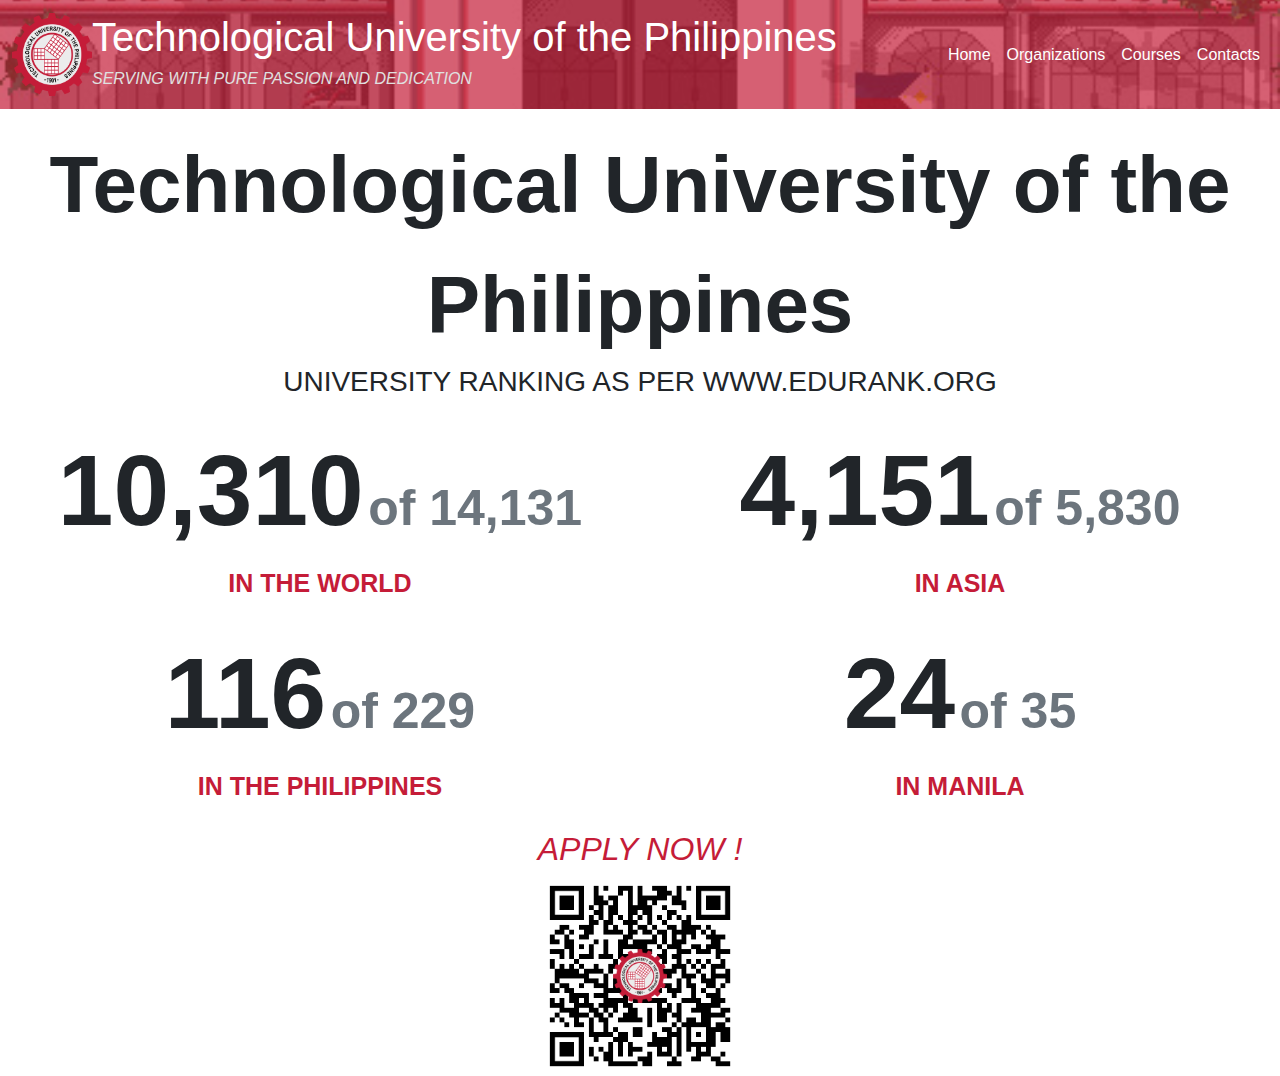
<file: index.html>
<!DOCTYPE html>
<html lang="en">
<head>
  <meta charset="UTF-8">
  <meta name="viewport" content="width=device-width, initial-scale=1.0">
  <title>Home</title>
  <link rel="icon" href="./images/Technological University of the Philippines LOGO.png" sizes="32x32" type="image/png">
  <link rel="stylesheet" href="./bootstrap-5.2.3-dist/css/bootstrap.css">
  <link rel="stylesheet" href="style.css">
</head>
<body>
  <header class="header-bg  sticky-top">
    <nav class="navbar navbar-expand-lg  navbar-light navbar-dark">
        <div class="container-fluid">
          <!-- Brand Logo and Title -->
          <a class="navbar-brand d-flex" href="#">
            <img class="nav-logo img-fluid" width="80" src="./images/Technological University of the Philippines LOGO.png" alt="TUP">
            <div class="text-white d-lg-block d-none">
                <h1>
                    Technological University of the Philippines
                </h1>
                <h6 class="fst-italic tagline">SERVING WITH PURE PASSION AND DEDICATION</h6>
                

              </div> 
        </a>
      
          <!-- Navbar Toggler (Burger Icon) -->
          <button class="navbar-toggler" type="button" data-bs-toggle="collapse" data-bs-target="#navbarNav" aria-controls="navbarNav" aria-expanded="false" aria-label="Toggle navigation">
            <span class="navbar-toggler-icon "></span>
          </button>
      
          <!-- Navbar Links -->
          <div class="collapse navbar-collapse justify-content-end" id="navbarNav">
            <ul class="navbar-nav">
              <li class="nav-item">
                <a class="nav-link text-white" href="./index.html">Home</a>
              </li>
              <li class="nav-item">
                <a class="nav-link text-white" href="./Organizations.html">Organizations</a>
              </li>
              <li class="nav-item">
                <a class="nav-link text-white" href="./Courses.html">Courses</a>
              </li>
              <li class="nav-item">
                <a class="nav-link text-white" href="./Contacts.html">Contacts</a>
              </li>
            </ul>
          </div>
        </div>
      </nav>
</header>
  <main>
    <div class="d-flex justify-content-center mt-3">
      <div class="text-center">
        <span class="page-title">
            Technological University of the Philippines
        </span>
        <h3>UNIVERSITY RANKING AS PER WWW.EDURANK.ORG</h3>
      </div>
    </div>
    <div class="container-fluid">
      <div class="row row-cols-2">
        <div class="p-2 text-center">
          <div>
            <span class="rank-number fw-bold">10,310</span> <span class="rank-size fw-bold text-secondary">of 14,131</span>
          </div>
          <div class="location">
            IN THE WORLD
          </div>
        </div>
        <div class="p-2 text-center">
          <div>
            <span class="rank-number fw-bold">4,151</span> <span class="rank-size fw-bold text-secondary">of 5,830</span>
          </div>
          <div class="location">
            IN ASIA
          </div>
        </div>
        <div class="p-2 text-center">
          <div>
            <span class="rank-number fw-bold">116</span> <span class="rank-size fw-bold text-secondary">of 229</span>
          </div>
          <div class="location">
            IN THE PHILIPPINES
          </div>
        </div>
        <div class="p-2 text-center">
          <div>
            <span class="rank-number fw-bold">24</span> <span class="rank-size fw-bold text-secondary"> of 35</span>
          </div>
          <div class="location">
            IN MANILA
          </div>
        </div>
      </div>
      <div class="d-flex justify-content-center mt-3">
        <div class="text-center">
        <h2 class="apply-now">APPLY NOW !</h2><img src="./images/qr-code.png" width="200" alt="qr-code"></div>
      </div>
    </div>
  </main>
  <script src="./bootstrap-5.2.3-dist/js/bootstrap.bundle.min.js"></script>
</body>
</html>
</file>
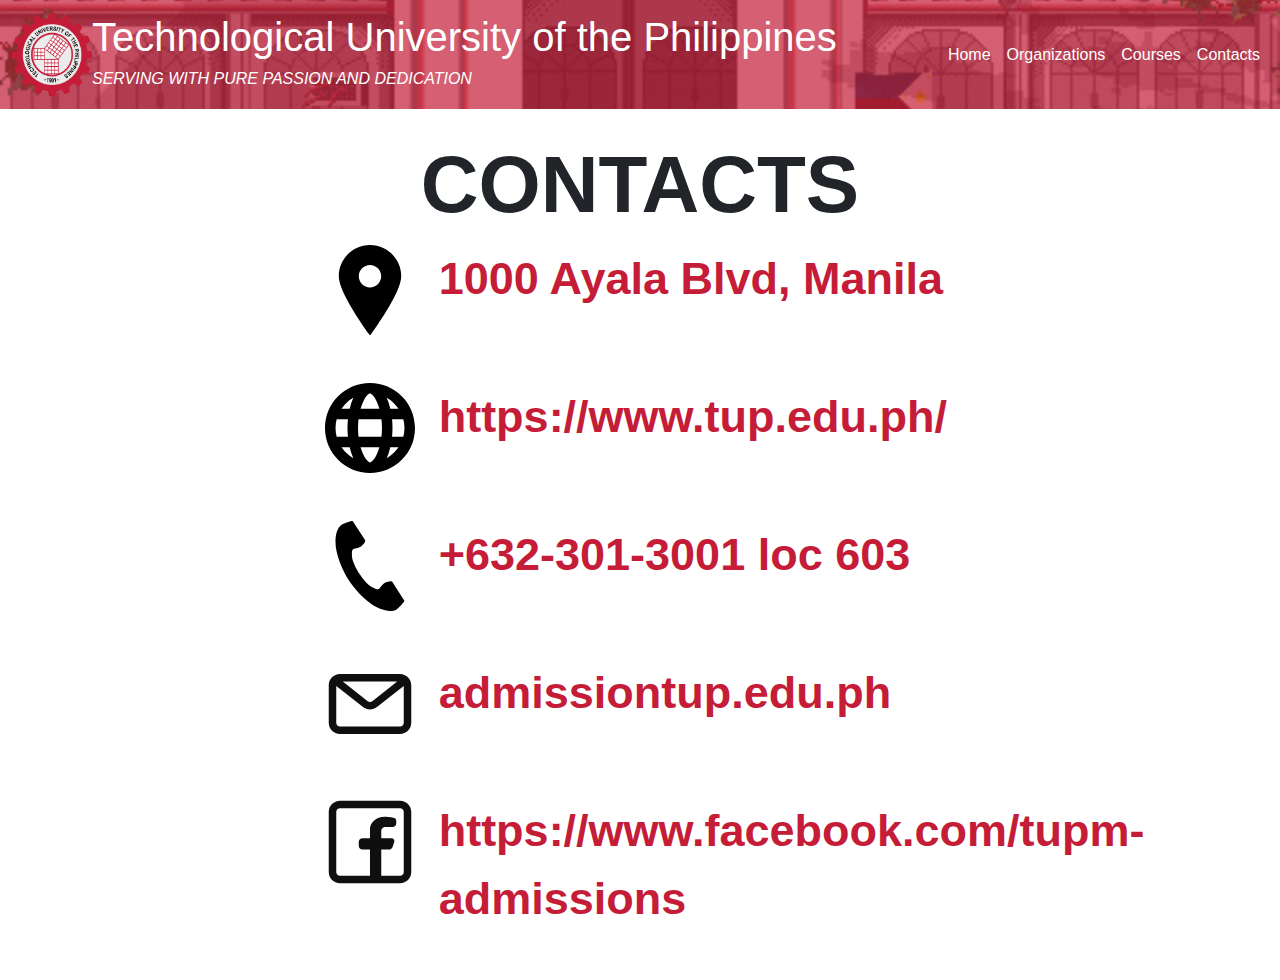
<file: Contacts.html>
<!DOCTYPE html>
<html lang="en">
<head>
    <meta charset="UTF-8">
    <meta name="viewport" content="width=device-width, initial-scale=1.0">
    <title>
        Contacts

    </title>
    <link rel="icon" href="./images/Technological University of the Philippines LOGO.png" sizes="32x32" type="image/png">
    <link rel="stylesheet" href="./bootstrap-5.2.3-dist/css/bootstrap.css">
    <link rel="stylesheet" href="style.css">
    <style>
       
      </style>
</head>
<body>
 
   

<header class="header-bg  sticky-top">
    <nav class="navbar navbar-expand-lg  navbar-light navbar-dark">
        <div class="container-fluid">
          <!-- Brand Logo and Title -->
          <a class="navbar-brand d-flex" href="#">
            <img class="nav-logo img-fluid" width="80" src="./images/Technological University of the Philippines LOGO.png" alt="TUP">
            <div class="text-white d-lg-block d-none">
                <h1>
                    Technological University of the Philippines
                </h1>
                <h6 class="fst-italic">SERVING WITH PURE PASSION AND DEDICATION</h6>
                

              </div> 
        </a>
      
          <!-- Navbar Toggler (Burger Icon) -->
          <button class="navbar-toggler" type="button" data-bs-toggle="collapse" data-bs-target="#navbarNav" aria-controls="navbarNav" aria-expanded="false" aria-label="Toggle navigation">
            <span class="navbar-toggler-icon "></span>
          </button>
      
          <!-- Navbar Links -->
          <div class="collapse navbar-collapse justify-content-end" id="navbarNav">
            <ul class="navbar-nav">
              <li class="nav-item">
                <a class="nav-link text-white" href="./index.html">Home</a>
              </li>
              <li class="nav-item">
                <a class="nav-link text-white" href="./Organizations.html">Organizations</a>
              </li>
              <li class="nav-item">
                <a class="nav-link text-white" href="./Courses.html">Courses</a>
              </li>
              <li class="nav-item">
                <a class="nav-link text-white" href="./Contacts.html">Contacts</a>
              </li>
            </ul>
          </div>
        </div>
      </nav>
</header>
<main>
  <div class="d-flex justify-content-center mt-3">
    <div class="text-center">
        <span class="page-title">
          CONTACTS
      </span>
           
      
    </div>
  </div>
  <div class="container-fluid">
    <div class="row">

      <!-- START OF CONTACT -->
      <div class="col-4 mb-5  d-flex justify-content-end">
        <svg fill="#000000" version="1.1" id="Capa_1" xmlns="http://www.w3.org/2000/svg" xmlns:xlink="http://www.w3.org/1999/xlink" 
        width="90px" height="90px" viewBox="0 0 395.71 395.71"
        xml:space="preserve">
     <g>
       <path d="M197.849,0C122.131,0,60.531,61.609,60.531,137.329c0,72.887,124.591,243.177,129.896,250.388l4.951,6.738
         c0.579,0.792,1.501,1.255,2.471,1.255c0.985,0,1.901-0.463,2.486-1.255l4.948-6.738c5.308-7.211,129.896-177.501,129.896-250.388
         C335.179,61.609,273.569,0,197.849,0z M197.849,88.138c27.13,0,49.191,22.062,49.191,49.191c0,27.115-22.062,49.191-49.191,49.191
         c-27.114,0-49.191-22.076-49.191-49.191C148.658,110.2,170.734,88.138,197.849,88.138z"/>
     </g>
     </svg>
        
      </div>
      <div class="col-8 mb-5">
        <span class="contact-description">
          1000 Ayala Blvd, Manila
        </span>
      
     </div>
     <!-- END OF CONTACT -->
      <!-- START OF CONTACT -->
      <div class="col-4 mb-5  d-flex justify-content-end">
        <svg fill="#000000" width="90px" height="90px" viewBox="0 0 512 512" id="_x30_1" version="1.1" xml:space="preserve" xmlns="http://www.w3.org/2000/svg" xmlns:xlink="http://www.w3.org/1999/xlink"><path d="M256,0C114.615,0,0,114.615,0,256s114.615,256,256,256s256-114.615,256-256S397.385,0,256,0z M418.275,146h-46.667  c-5.365-22.513-12.324-43.213-20.587-61.514c15.786,8.776,30.449,19.797,43.572,32.921C403.463,126.277,411.367,135.854,418.275,146  z M452,256c0,17.108-2.191,33.877-6.414,50h-64.034c1.601-16.172,2.448-32.887,2.448-50s-0.847-33.828-2.448-50h64.034  C449.809,222.123,452,238.892,452,256z M256,452c-5.2,0-21.048-10.221-36.844-41.813c-6.543-13.087-12.158-27.994-16.752-44.187  h107.191c-4.594,16.192-10.208,31.1-16.752,44.187C277.048,441.779,261.2,452,256,452z M190.813,306  c-1.847-16.247-2.813-33.029-2.813-50s0.966-33.753,2.813-50h130.374c1.847,16.247,2.813,33.029,2.813,50s-0.966,33.753-2.813,50  H190.813z M60,256c0-17.108,2.191-33.877,6.414-50h64.034c-1.601,16.172-2.448,32.887-2.448,50s0.847,33.828,2.448,50H66.414  C62.191,289.877,60,273.108,60,256z M256,60c5.2,0,21.048,10.221,36.844,41.813c6.543,13.087,12.158,27.994,16.752,44.187H202.404  c4.594-16.192,10.208-31.1,16.752-44.187C234.952,70.221,250.8,60,256,60z M160.979,84.486c-8.264,18.301-15.222,39-20.587,61.514  H93.725c6.909-10.146,14.812-19.723,23.682-28.593C130.531,104.283,145.193,93.262,160.979,84.486z M93.725,366h46.667  c5.365,22.513,12.324,43.213,20.587,61.514c-15.786-8.776-30.449-19.797-43.572-32.921C108.537,385.723,100.633,376.146,93.725,366z   M351.021,427.514c8.264-18.301,15.222-39,20.587-61.514h46.667c-6.909,10.146-14.812,19.723-23.682,28.593  C381.469,407.717,366.807,418.738,351.021,427.514z"/></svg>
        
      </div>
      <div class="col-8 mb-5">
        <span class="contact-description">
          https://www.tup.edu.ph/
        </h1>
      
     </div>
     <!-- END OF CONTACT -->
    
      <!-- START OF CONTACT -->
      <div class="col-4 mb-5  d-flex justify-content-end">
        <svg height="90px" width="90px" version="1.1" id="_x32_" xmlns="http://www.w3.org/2000/svg" xmlns:xlink="http://www.w3.org/1999/xlink" 
        viewBox="0 0 512 512"  xml:space="preserve">
     <style type="text/css">
       .st0{fill:#000000;}
     </style>
     <g>
       <path class="st0" d="M94.811,21.696c-35.18,22.816-42.091,94.135-28.809,152.262c10.344,45.266,32.336,105.987,69.42,163.165
         c34.886,53.79,83.557,102.022,120.669,129.928c47.657,35.832,115.594,58.608,150.774,35.792
         c17.789-11.537,44.218-43.058,45.424-48.714c0,0-15.498-23.896-18.899-29.14l-51.972-80.135
         c-3.862-5.955-28.082-0.512-40.386,6.457c-16.597,9.404-31.882,34.636-31.882,34.636c-11.38,6.575-20.912,0.024-40.828-9.142
         c-24.477-11.262-51.997-46.254-73.9-77.947c-20.005-32.923-40.732-72.322-41.032-99.264c-0.247-21.922-2.341-33.296,8.304-41.006
         c0,0,29.272-3.666,44.627-14.984c11.381-8.392,26.228-28.286,22.366-34.242l-51.972-80.134c-3.401-5.244-18.899-29.14-18.899-29.14
         C152.159-1.117,112.6,10.159,94.811,21.696z"/>
     </g>
     </svg>
        
      </div>
      <div class="col-8 mb-5">
        <span class="contact-description">
           +632-301-3001 loc 603
        </span>
      
     </div>
     <!-- END OF CONTACT -->
      <!-- START OF CONTACT -->
      <div class="col-4 mb-5  d-flex justify-content-end">
        <svg width="90px" height="90px" viewBox="0 0 24 24" fill="none" xmlns="http://www.w3.org/2000/svg">
          <path fill-rule="evenodd" clip-rule="evenodd" d="M20 4C21.6569 4 23 5.34315 23 7V17C23 18.6569 21.6569 20 20 20H4C2.34315 20 1 18.6569 1 17V7C1 5.34315 2.34315 4 4 4H20ZM19.2529 6H4.74718L11.3804 11.2367C11.7437 11.5236 12.2563 11.5236 12.6197 11.2367L19.2529 6ZM3 7.1688V17C3 17.5523 3.44772 18 4 18H20C20.5523 18 21 17.5523 21 17V7.16882L13.8589 12.8065C12.769 13.667 11.231 13.667 10.1411 12.8065L3 7.1688Z" fill="#0F0F0F"/>
          </svg>
        
      </div>
      <div class="col-8 mb-5">
        <span class="contact-description">
           admissiontup.edu.ph
        </span>
      
     </div>
     <!-- END OF CONTACT -->
    
      <!-- START OF CONTACT -->
      <div class="col-4 mb-5  d-flex justify-content-end">
        <svg width="90px" height="90px" viewBox="0 0 24 24" fill="none" xmlns="http://www.w3.org/2000/svg">
          <path fill-rule="evenodd" clip-rule="evenodd" d="M20 1C21.6569 1 23 2.34315 23 4V20C23 21.6569 21.6569 23 20 23H4C2.34315 23 1 21.6569 1 20V4C1 2.34315 2.34315 1 4 1H20ZM20 3C20.5523 3 21 3.44772 21 4V20C21 20.5523 20.5523 21 20 21H15V13.9999H17.0762C17.5066 13.9999 17.8887 13.7245 18.0249 13.3161L18.4679 11.9871C18.6298 11.5014 18.2683 10.9999 17.7564 10.9999H15V8.99992C15 8.49992 15.5 7.99992 16 7.99992H18C18.5523 7.99992 19 7.5522 19 6.99992V6.31393C19 5.99091 18.7937 5.7013 18.4813 5.61887C17.1705 5.27295 16 5.27295 16 5.27295C13.5 5.27295 12 6.99992 12 8.49992V10.9999H10C9.44772 10.9999 9 11.4476 9 11.9999V12.9999C9 13.5522 9.44771 13.9999 10 13.9999H12V21H4C3.44772 21 3 20.5523 3 20V4C3 3.44772 3.44772 3 4 3H20Z" fill="#0F0F0F"/>
          </svg>
      </div>
      <div class="col-8 mb-5">
        <span class="contact-description">
           https://www.facebook.com/tupm-admissions
        </span>
      
     </div>
     <!-- END OF CONTACT -->
    
    </div>
  </div>

  

</main>

  
    
     <script src="./bootstrap-5.2.3-dist/js/bootstrap.bundle.min.js"></script>
</body>
</html>
</file>
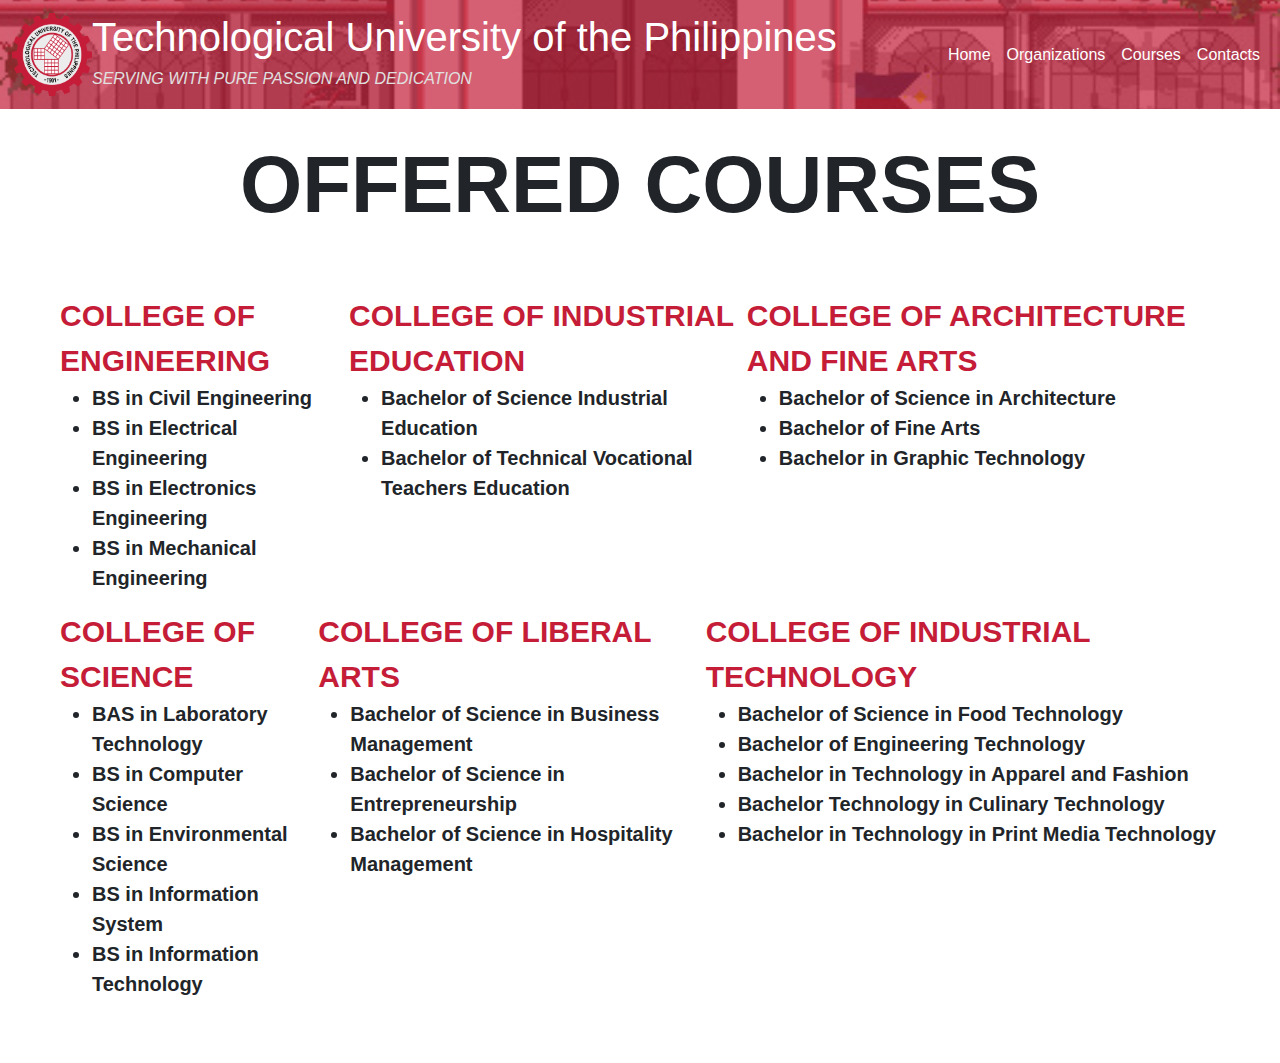
<file: Courses.html>
<!DOCTYPE html>
<html lang="en">
<head>
    <meta charset="UTF-8">
    <meta name="viewport" content="width=device-width, initial-scale=1.0">
    <title>
        Courses

    </title>
    <link rel="icon" href="./images/Technological University of the Philippines LOGO.png" sizes="32x32" type="image/png">
    <link rel="stylesheet" href="./bootstrap-5.2.3-dist/css/bootstrap.css">
    <link rel="stylesheet" href="style.css">
    <style>
       
      </style>
</head>
<body>
 
   

<header class="header-bg  sticky-top">
    <nav class="navbar navbar-expand-lg  navbar-light navbar-dark">
        <div class="container-fluid">
          <!-- Brand Logo and Title -->
          <a class="navbar-brand d-flex" href="#">
            <img class="nav-logo img-fluid" width="80" src="./images/Technological University of the Philippines LOGO.png" alt="TUP">
            <div class="text-white d-lg-block d-none">
                <h1>
                    Technological University of the Philippines
                </h1>
                <h6 class="fst-italic tagline">SERVING WITH PURE PASSION AND DEDICATION</h6>
                

              </div> 
        </a>
      
          <!-- Navbar Toggler (Burger Icon) -->
          <button class="navbar-toggler" type="button" data-bs-toggle="collapse" data-bs-target="#navbarNav" aria-controls="navbarNav" aria-expanded="false" aria-label="Toggle navigation">
            <span class="navbar-toggler-icon "></span>
          </button>
      
          <!-- Navbar Links -->
          <div class="collapse navbar-collapse justify-content-end" id="navbarNav">
            <ul class="navbar-nav">
              <li class="nav-item">
                <a class="nav-link text-white" href="./index.html">Home</a>
              </li>
              <li class="nav-item">
                <a class="nav-link text-white" href="./Organizations.html">Organizations</a>
              </li>
              <li class="nav-item">
                <a class="nav-link text-white" href="./Courses.html">Courses</a>
              </li>
              <li class="nav-item">
                <a class="nav-link text-white" href="./Contacts.html">Contacts</a>
              </li>
            </ul>
          </div>
        </div>
      </nav>
</header>

         
<main>
    <div class="d-flex justify-content-center mt-3">
        <div class="text-center">
            <span class="page-title">
              OFFERED COURSES
          </span>
          
        </div>
    </div>
    <div class="container-fluid mt-3">
        <div class="m-5">
          <!-- START OF ROW  -->
            <div class=" d-flex justify-content-between">
              <!-- START FO COLLEGE -->
                <div class="">
                    <div class="course-collge">
                       COLLEGE OF ENGINEERING
                    </div>

                    <div class="courses">
                        <ul>
                            <li>BS in Civil Engineering </li>
                            <li>BS in Electrical Engineering </li>
                            <li>BS in Electronics Engineering </li>
                            <li>BS in Mechanical Engineering </li>
        
                        </ul>

                    </div>
                    
                
                </div>
                <!-- END OF COLLEGE -->
                <div class="">
                  <div class="course-collge">
                      COLLEGE OF INDUSTRIAL EDUCATION
                  </div>

                  <div class="courses">
                      <ul>
                          <li>Bachelor of Science Industrial Education</li>
                          <li>Bachelor of Technical Vocational Teachers Education</li>
                    
                      </ul>

                  </div>
                  
              
              </div><div class="">
                <div class="course-collge">
                     COLLEGE OF ARCHITECTURE AND FINE ARTS
                </div>

                <div class="courses">
                    <ul>
                        <li>Bachelor of Science in Architecture  </li>
                        <li>Bachelor of Fine Arts</li>
                        <li>Bachelor in Graphic Technology</li>
                    
                    </ul>

                </div>
                
            
            </div>
            </div>
            <!-- END OF ROW -->
            <div class=" d-flex justify-content-between">
              <div class="">
                  <div class="course-collge">
                      COLLEGE OF SCIENCE
                  </div>

                  <div class="courses">
                      <ul>
                          <li>BAS in Laboratory Technology </li>
                          <li>BS in Computer Science</li>
                          <li>BS in Environmental Science</li>
                          <li>BS in Information System </li>
                          <li>BS in Information Technology</li>
                      </ul>

                  </div>
                  
              
              </div>
              <div class="">
                <div class="course-collge">
                    COLLEGE OF LIBERAL ARTS ‎ ‎ ‎ ‎ ‎ ‎ ‎ ‎ ‎ ‎     
                </div>

                <div class="courses">
                    <ul>
                        <li>Bachelor of Science in Business Management </li>
                        <li>Bachelor of Science in Entrepreneurship</li>
                        <li>Bachelor of Science in Hospitality Management</li>
        
                    </ul>

                </div>
                
            
            </div><div class="">
              <div class="course-collge">
                  COLLEGE OF INDUSTRIAL TECHNOLOGY‎ ‎ ‎ ‎ ‎ ‎ ‎ ‎ ‎ 
              </div>

              <div class="courses">
                  <ul>
                      <li>Bachelor of Science in Food Technology</li>
                      <li>Bachelor of Engineering Technology</li>
                      <li>Bachelor in Technology in Apparel and Fashion</li>
                      <li>Bachelor Technology in Culinary Technology </li>
                      <li>Bachelor in Technology in Print Media Technology</li>
                  </ul>

              </div>
              
          
          </div>
          </div>
        </div>
        

    </div>
</main>

    
     <script src="./bootstrap-5.2.3-dist/js/bootstrap.bundle.min.js"></script>
</body>
</html>
</file>
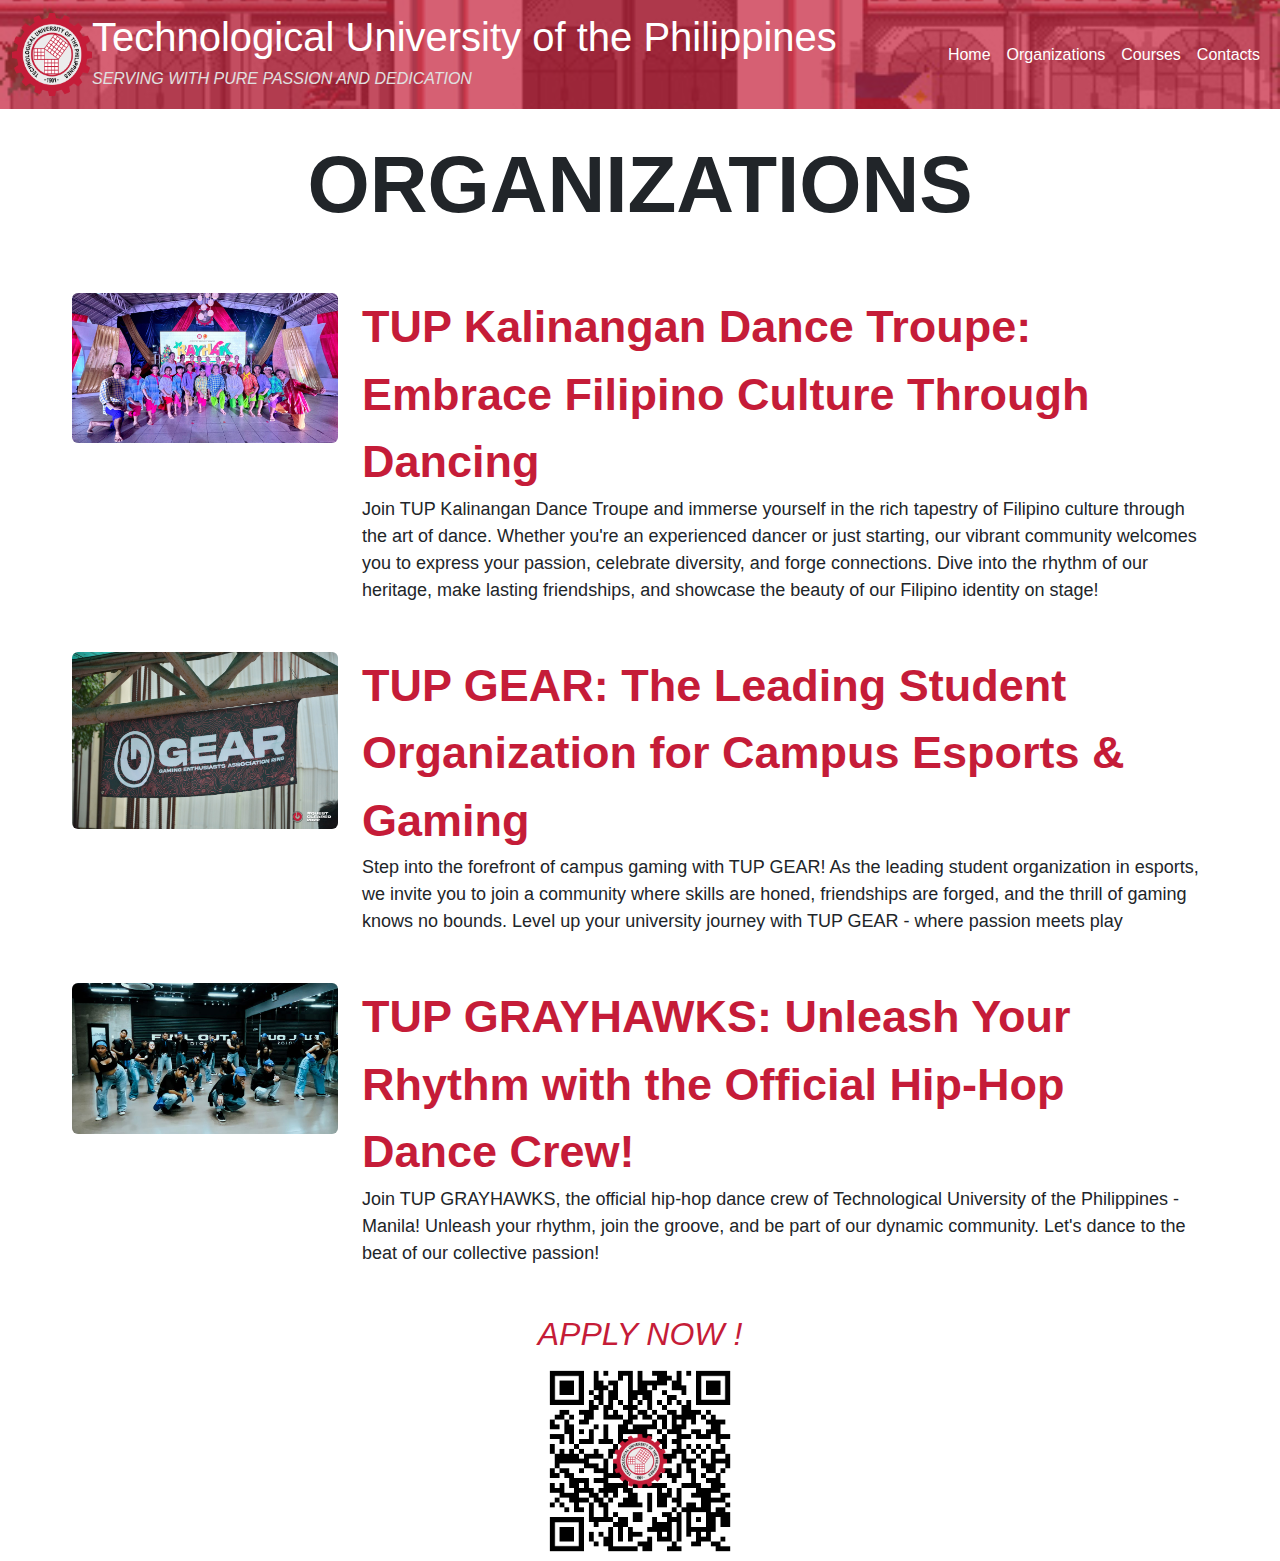
<file: Organizations.html>
<!DOCTYPE html>
<html lang="en">
<head>
    <meta charset="UTF-8">
    <meta name="viewport" content="width=device-width, initial-scale=1.0">
    <title>
        Organizations

    </title>
    <link rel="icon" href="./images/Technological University of the Philippines LOGO.png" sizes="32x32" type="image/png">
    <link rel="stylesheet" href="./bootstrap-5.2.3-dist/css/bootstrap.css">
    <link rel="stylesheet" href="style.css">

</head>
<body>
 
   

<header class="header-bg sticky-top">
    <nav class="navbar navbar-expand-lg  navbar-light navbar-dark ">
        <div class="container-fluid">
          <!-- Brand Logo and Title -->
          <a class="navbar-brand d-flex" href="#">
            <img class="nav-logo img-fluid" width="80" src="./images/Technological University of the Philippines LOGO.png" alt="TUP">
            <div class="text-white d-lg-block d-none">
                <h1>
                    Technological University of the Philippines
                </h1>
                <h6 class="fst-italic tagline">SERVING WITH PURE PASSION AND DEDICATION</h6>
                

              </div> 
        </a>
      
          <!-- Navbar Toggler (Burger Icon) -->
          <button class="navbar-toggler" type="button" data-bs-toggle="collapse" data-bs-target="#navbarNav" aria-controls="navbarNav" aria-expanded="false" aria-label="Toggle navigation">
            <span class="navbar-toggler-icon "></span>
          </button>
      
          <!-- Navbar Links -->
          <div class="collapse navbar-collapse justify-content-end" id="navbarNav">
            <ul class="navbar-nav">
              <li class="nav-item">
                <a class="nav-link text-white" href="./index.html">Home</a>
              </li>
              <li class="nav-item">
                <a class="nav-link text-white" href="./Organizations.html">Organizations</a>
              </li>
              <li class="nav-item">
                <a class="nav-link text-white" href="./Courses.html">Courses</a>
              </li>
              <li class="nav-item">
                <a class="nav-link text-white" href="./Contacts.html">Contacts</a>
              </li>
            </ul>
          </div>
        </div>
      </nav>
</header>

         
          <main>
            <div class="d-flex justify-content-center mt-3">
                <div class="text-center">
                    <span class="page-title">
                        ORGANIZATIONS
                    </span>
                </div>
            </div>
            <div class="container-fluid ">
                <!-- START POST  -->
                <div class="row  m-5">
                    <div class="col-sm-12  col-lg-3 ">
                        <img src="./images/kalinangan pics.jpg" class="img-fluid rounded" alt="...">
                    </div>
                    <div class=" col-sm-12 col-lg-9">
                        <div>
                            <span class="org-post-title">
                                TUP Kalinangan Dance Troupe: Embrace Filipino Culture Through Dancing     
                            </span>
                        </div>
                        <div  class="org-post-description  ">
                            Join TUP Kalinangan Dance Troupe and immerse yourself in the rich tapestry of Filipino culture through the art of dance. Whether you're an experienced dancer or just starting, our vibrant community welcomes you to express your passion, celebrate diversity, and forge connections. Dive into the rhythm of our heritage, make lasting friendships, and showcase the beauty of our Filipino identity on stage!
                        </div>
                    </div>
                </div>
                <!-- END POST -->
                <div class="row  m-5">
                    <div class="col-sm-12  col-lg-3 ">
                        <img src="./images/gear.jpg" class="img-fluid rounded" alt="...">
                    </div>
                    <div class=" col-sm-12 col-lg-9">
                        <div>
                            <span class="org-post-title">
                                TUP GEAR: The Leading Student Organization for Campus Esports & Gaming 
                            </span>
                        </div>
                        <div  class="org-post-description  ">
                            Step into the forefront of campus gaming with TUP GEAR! As the leading student organization in esports, we invite you to join a community where skills are honed, friendships are forged, and the thrill of gaming knows no bounds. Level up your university journey with TUP GEAR - where passion meets play
                        </div>
                    </div>
                </div>
                <div class="row  m-5">
                    <div class="col-sm-12  col-lg-3 ">
                        <img src="./images/grayhawks.jpg" class="img-fluid rounded" alt="...">
                    </div>
                    <div class=" col-sm-12 col-lg-9">
                        <div>
                            <span class="org-post-title">
                                TUP GRAYHAWKS: Unleash Your Rhythm with the Official Hip-Hop Dance Crew!  
                            </span>
                        </div>
                        <div  class="org-post-description  ">
                            Join TUP GRAYHAWKS, the official hip-hop dance crew of Technological University of the Philippines - Manila! Unleash your rhythm, join the groove, and be part of our dynamic community. Let's dance to the beat of
our collective passion!

                        </div>
                    </div>
                </div>
                <div class="d-flex justify-content-center mt-3">
                    <div class="text-center">
                    <h2 class="apply-now">APPLY NOW !</h2><img src="./images/qr-code.png" width="200" alt="qr-code"></div>
                  </div>
                </div>
              </main>
              <script src="./bootstrap-5.2.3-dist/js/bootstrap.bundle.min.js"></script>
                
</body>
</html>
</file>
<file: style.css>
body {
    font-family: 'Segoe UI', sans-serif; /* Replace 'YourCustomFont' with the font name */
  }

.header-bg {
    background-image: url('./images/tup_front.jpg'); /* Replace 'your-image-url.jpg' with the actual path to your image */
    background-size: cover;
    background-position: center;
    
  }
.navbar {
    background-color: rgba(197,28,56,0.7); /* Red background with 50% transparency */
 
}
.tagline {

    color: 	#E0E0E0;



}


.location{
    color: rgba(197,28,56,1);
    font-weight: bolder;
    font-size: 25px;
}
.rank-number{
    font-size: 100px;
}
.rank-size{
    font-size: 50px;
}
.apply-now{
    font-style: italic;
    color: rgba(197,28,56,1);
}

.org-post-title{
    color: rgba(197,28,56,1);
    font-size: 45px;
    font-weight: bolder;
}
.org-post-description{
    font-size: 18px;
}

.course-collge{
    color: rgba(197,28,56,1);
    font-size: 30px;
    font-weight: bolder;
}
.courses{
    font-size: 20px;
    font-weight: bold;
}

.contact-description{
    color: rgba(197,28,56,1);
    font-size: 45px;
    font-weight: bolder;
}

.page-title{
    font-size: 80px;
    font-weight: bolder;
}
</file>
